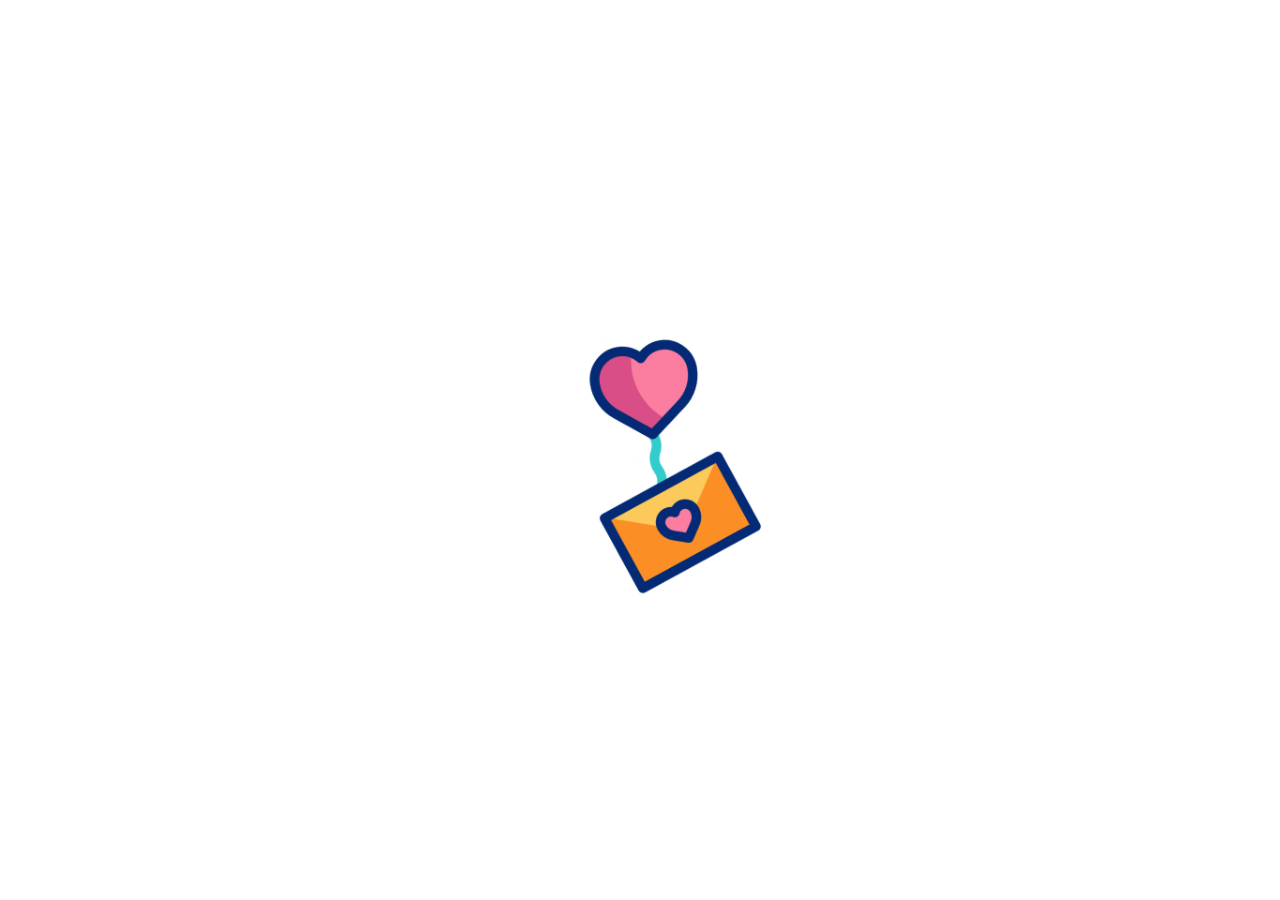
<file: index.html>
<!DOCTYPE html>
<html lang="en">
<head>
    <meta charset="UTF-8">
    <meta name="viewport" content="width=device-width, initial-scale=1.0">
    <title>Loading...</title>
    <style>
        * {
            margin: 0;
            padding: 0;
            box-sizing: border-box;
        }
        body {
            background-color: #ffffff;
            display: flex;
            justify-content: center;
            align-items: center;
            height: 100vh;
            overflow: hidden;
        }
        .loading-container {
            text-align: center;
        }
       
    </style>
</head>
<body>
    <div class="loading-container">
        <img src="./images/loading.gif" alt="Loading..." width="300">

        
    </div>

    <script>
        setTimeout(() => {
            window.location.href = "web.html"; // Change to your main website page
        }, 5000);
    </script>
</body>
</html>
</file>
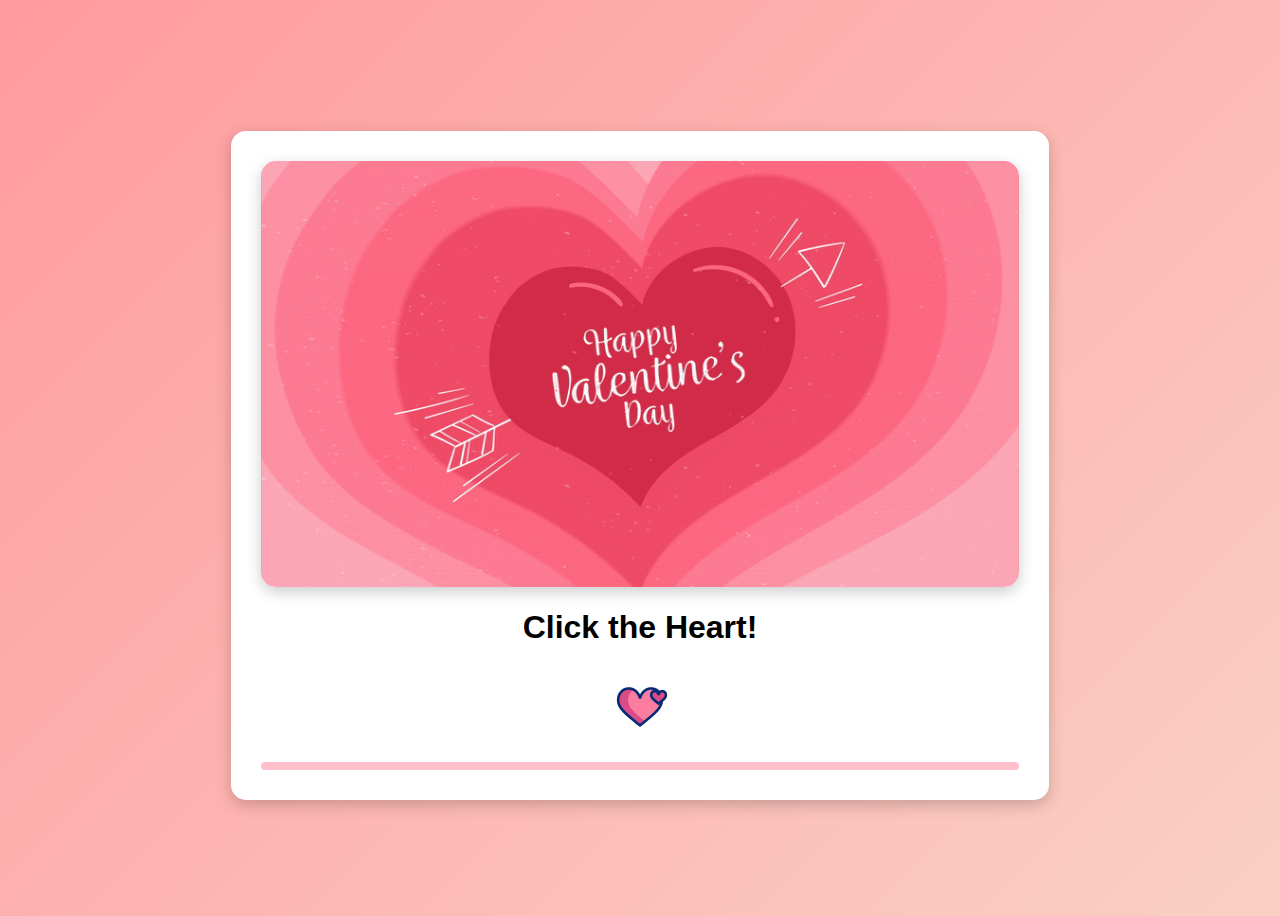
<file: audio.html>
<!DOCTYPE html>
<html lang="en">
<head>
    <meta charset="UTF-8">
    <meta name="viewport" content="width=device-width, initial-scale=1.0">
    <title>Valentine's Audio Player</title>
    <style>
        body {
            display: flex;
            justify-content: center;
            align-items: center;
            height: 100vh;
            background: linear-gradient(135deg, #ff9a9e, #fad0c4);
            font-family: Arial, sans-serif;
        }
        .container {
            width: 60%;
            max-width: 800px;
            display: flex;
            flex-direction: column;
            align-items: center;
        }
        img {
            width: 100%;
            border-radius: 15px;
            box-shadow: 0 5px 15px rgba(0, 0, 0, 0.2);
        }
        .player {
            background: white;
            padding: 30px;
            border-radius: 15px;
            box-shadow: 0 5px 15px rgba(0, 0, 0, 0.2);
            text-align: center;
            width: 100%;
            display: flex;
            flex-direction: column;
            align-items: center;
            margin-top: 15px;
        }
        .heart-button {
            width: 80px;
            height: 80px;
            background: url('images/play-heart.gif') no-repeat center center;
            background-size: contain;
            border: none;
            cursor: pointer;
        }
        .heart-button:hover {
            transform: scale(1.1);
        }
        .progress {
            width: 100%;
            height: 8px;
            background: pink;
            margin-top: 15px;
            border-radius: 5px;
            overflow: hidden;
        }
        .progress-bar {
            width: 0%;
            height: 100%;
            background: red;
            transition: width 0.3s;
        }
    </style>
</head>
<body>

    <div class="container">
        <!-- Image Instead of Video -->
        

        <!-- Audio Player -->
        <div class="player">
            <img
                    
                    src="./images/HVD.gif"
                    alt=""
                  />
            <h1>Click the Heart!</h1>
            <button class="heart-button" onclick="togglePlay()"></button>
            <div class="progress">
                <div class="progress-bar" id="progress-bar"></div>
            </div>
            <audio id="audio" src="final.mp3"></audio>
        </div>
    </div>

    <script>
        const audio = document.getElementById('audio');
        const progressBar = document.getElementById('progress-bar');
        
        function togglePlay() {
            if (audio.paused) {
                audio.play();
            } else {
                audio.pause();
            }
        }
        
        audio.addEventListener('timeupdate', () => {
            const progress = (audio.currentTime / audio.duration) * 100;
            progressBar.style.width = progress + '%';
        });
    </script>
</body>
</html>
</file>
